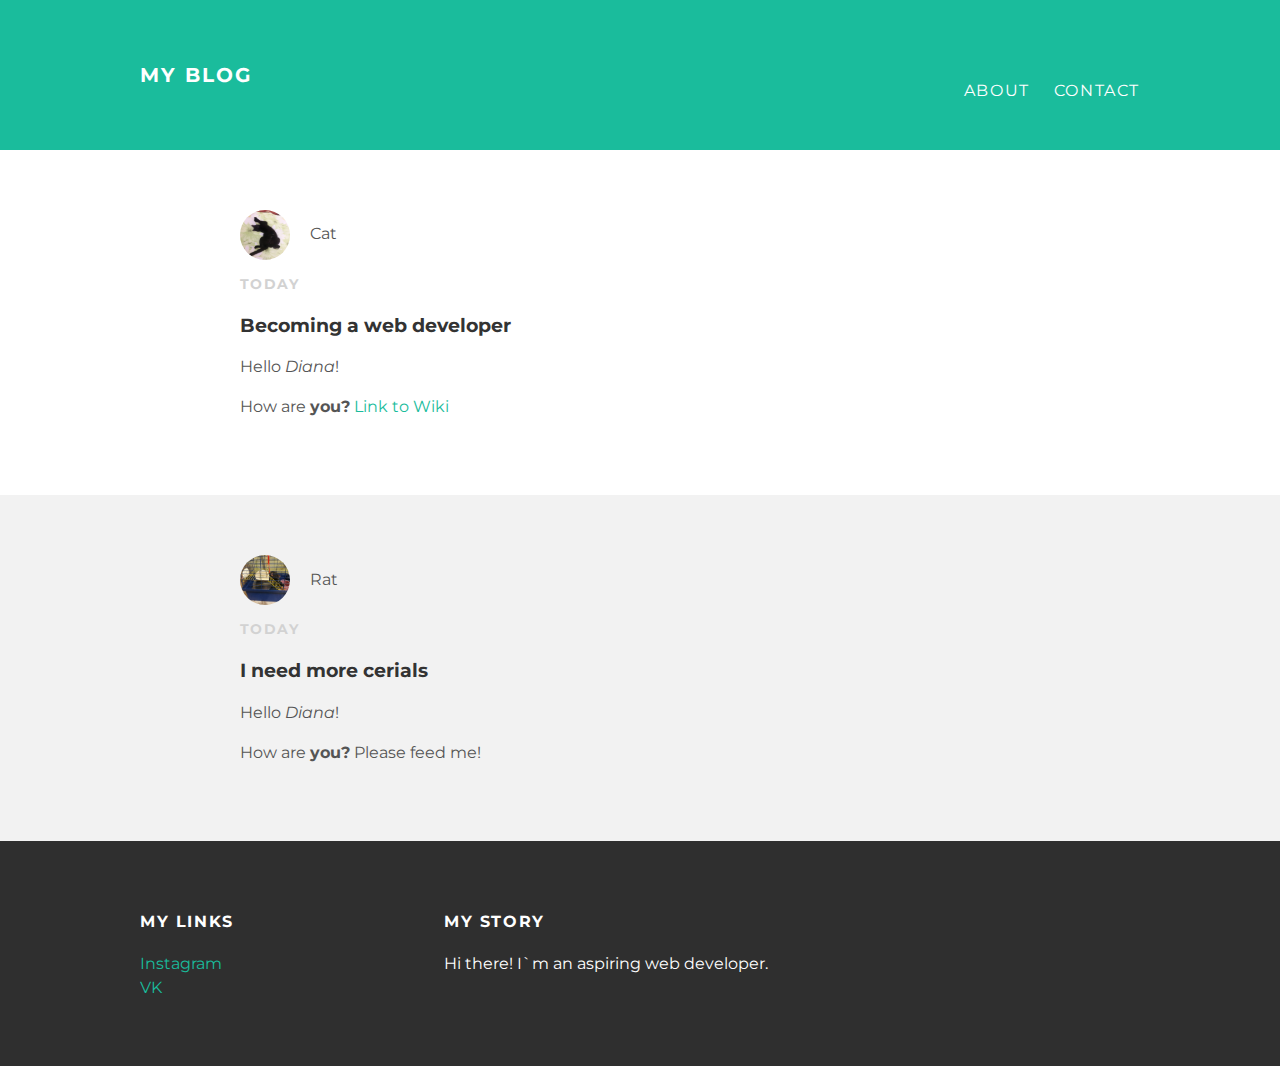
<file: index.html>
<!DOCTYPE html>
<html>
  <head>
    <title>My blog</title>
    <link rel="stylesheet" type="text/css" href="styles.css">
  </head>
  <body>
    <div id="header">
      <div class="container">
        <a id="header-title" href="index.html">My Blog</a>
        <ul id="header-nav">
          <li><a href="about.html">About</a></li>
          <li><a href="mailto:diversant329@gmail.com?subject=feedback">Contact</a></li>
        </ul>
      </div>
    </div>
    <div id="content">
      <div class="post-container">
        <div class="post">
          <div class="post-author">
            <img src="cat.jpg">
            <span>Cat</span>
          </div>
          <p class="post-date">Today</p>
          <h3 class="post-title">Becoming a web developer</h3>
          <div class="post-content">
            <p>Hello <em>Diana</em>!</p>
            <p>How are <strong>you?</strong> <a href="https://en.wikipedia.org/wiki/Diana_(name)">Link to Wiki</a></p>
          </div>
        </div>
      </div>
      <div class="post-container">
        <div class="post">
          <div class="post-author">
            <img src="rat.jpg">
            <span>Rat</span>
          </div>
          <p class="post-date">Today</p>
          <h3 class="post-title">I need more cerials</h3>
          <div class="post-content">
            <p>Hello <em>Diana</em>!</p>
            <p>How are <strong>you?</strong> Please feed me!</p>
          </div>
        </div>
      </div>
    </div>
    <div id="footer">
      <div class="container">
        <div class="column">
          <h4>My Links</h4>
          <p>
            <a href="https://instagram.com/goethe29">Instagram</a>
            <br>
            <a href="https://vkontakte.ru/berserk29">VK</a>
          </p>
        </div>
        <div class="column">
          <h4>My Story</h4>
          <p>Hi there! I`m an aspiring web developer.</p>
        </div>
      </div>
    </div>
  </body>
</html>
</file>
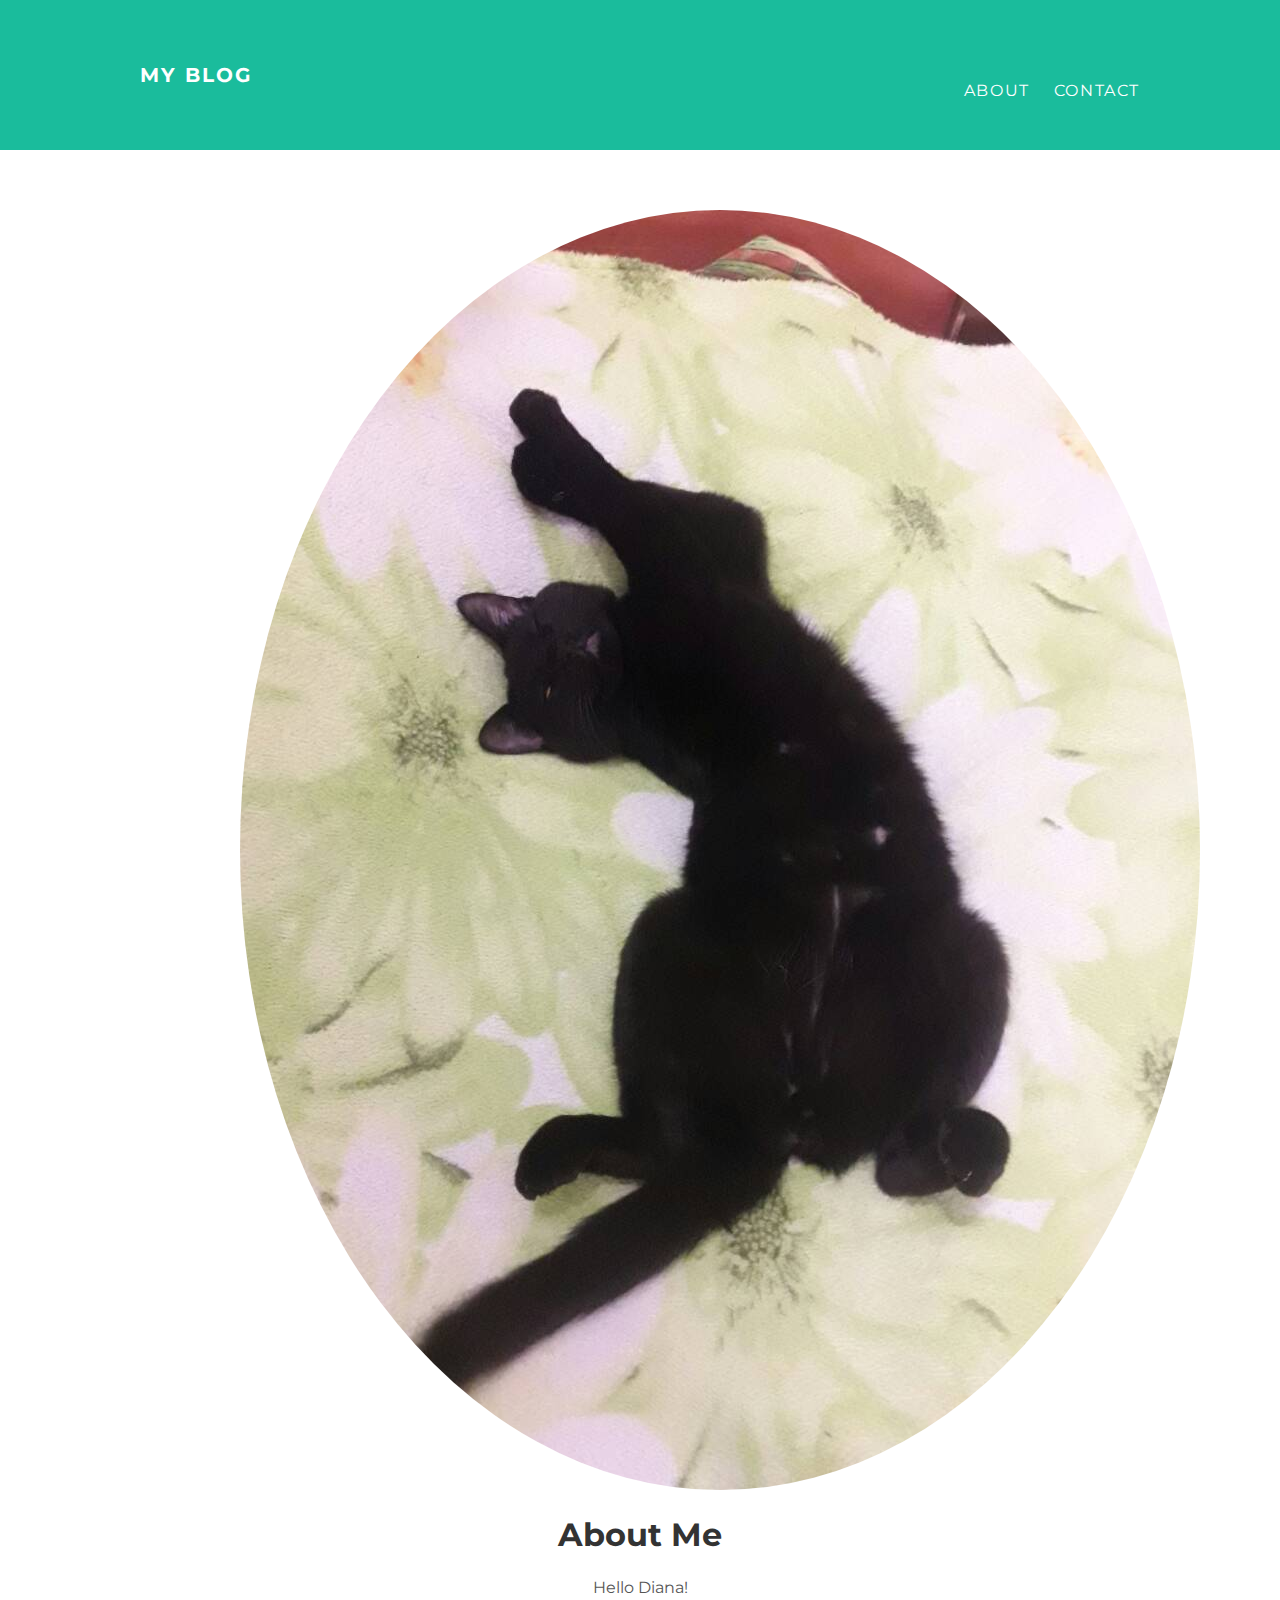
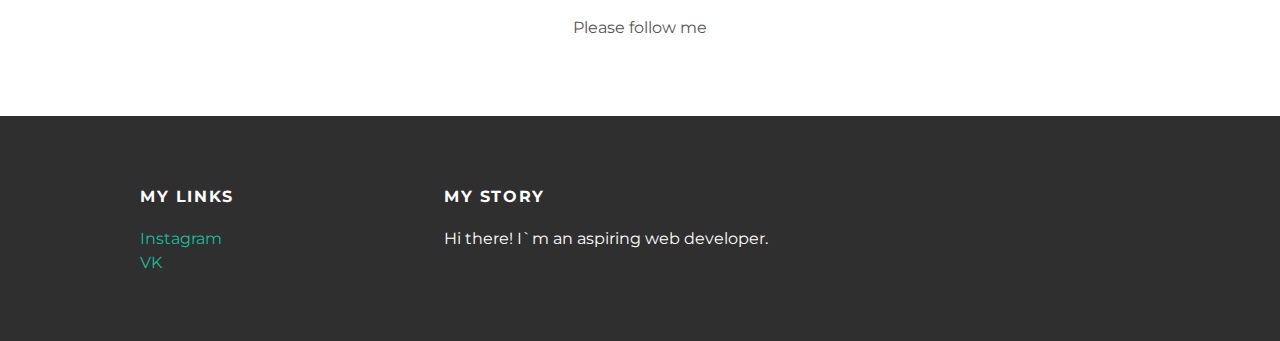
<file: about.html>
<!DOCTYPE html>
<html>
  <head>
    <title>My blog</title>
    <link rel="stylesheet" type="text/css" href="styles.css">
  </head>
  <body>
    <div id="header">
      <div class="container">
        <a id="header-title" href="index.html">My Blog</a>
        <ul id="header-nav">
          <li><a href="about.html">About</a></li>
          <li><a href="mailto:diversant329@gmail.com?subject=feedback">Contact</a></li>
        </ul>
      </div>
    </div>
    <div id="content">
      <div class="container">
        <div class="about">
          <div class="about-author">
            <img src="cat.jpg">
          </div>
          <h1 class="about-title">About Me</h3>
          <div class="about-content">
            <p>Hello Diana!</p>
            <p>Please follow me</p>
          </div> <!--about-content-->
        </div> <!--about-->
      </div> <!--container-->
    </div> <!--content-->
    <div id="footer">
      <div class="container">
        <div class="column">
          <h4>My Links</h4>
          <p>
            <a href="https://instagram.com/goethe29">Instagram</a>
            <br>
            <a href="https://vkontakte.ru/berserk29">VK</a>
          </p>
        </div>
        <div class="column">
          <h4>My Story</h4>
          <p>Hi there! I`m an aspiring web developer.</p>
        </div>
      </div>
    </div>
  </body>
</html>
</file>
<file: styles.css>
@import url(https://fonts.googleapis.com/css?family=Montserrat:400,700);

body {
  color: #555;
  margin: 0;

  font-family: 'Montserrat', sans-serif;
}

#header {
  background-color: #1abc9c;
  height: 150px;
  line-height: 150px;
}

#header a {
  color: white;
  text-decoration: none;
  text-transform: uppercase;
  letter-spacing: 0.1em;
}

#header a:hover {
  color: #222;
}

#header-title {
  display: block;
  float: left;

  font-size: 20px;
  font-weight: bold;
}

#header-nav {
  display: block;
  float: right;
}

#header-nav li {
  display: inline;
  padding-left: 20px;
  margin-top: 0;
}

.container {
  max-width: 1000px;
  margin: 0 auto;
}

a {
  color: #1abc9c;
  text-decoration: none;
}

a:hover {
  color: #F6A623;
}

.post, .about {
  max-width: 800px;
  margin: 0 auto;
  padding: 60px 0;
}

.post-author img {
  width: 50px;
  height: 50px;
  vertical-align: middle;
}

.post-author span {
  margin-left: 16px;
}

.post-date {
  color: #D2D2D2;

  font-size: 14px;
  font-weight: bold;

  text-transform: uppercase;
  letter-spacing: 0.1em;
}

h1, h2, h3, h4 {
  color: #333;
}

p {
  line-height: 1.5;
}

.about {
  text-align: center;
}

.post-author img, .about-author img {
  border-radius: 50%;
}

.post-container:nth-child(even) {
  background-color: #f2f2f2;
}

#footer {
  background-color: #2f2f2f;
  padding: 50px 0;
}

#footer h4 {
  color: white;
  text-transform: uppercase;
  letter-spacing: 0.1em;
}

#footer p {
  color:white;
}

.column {
  min-width: 300px;
  display: inline-block;
  vertical-align: top;
}
</file>
